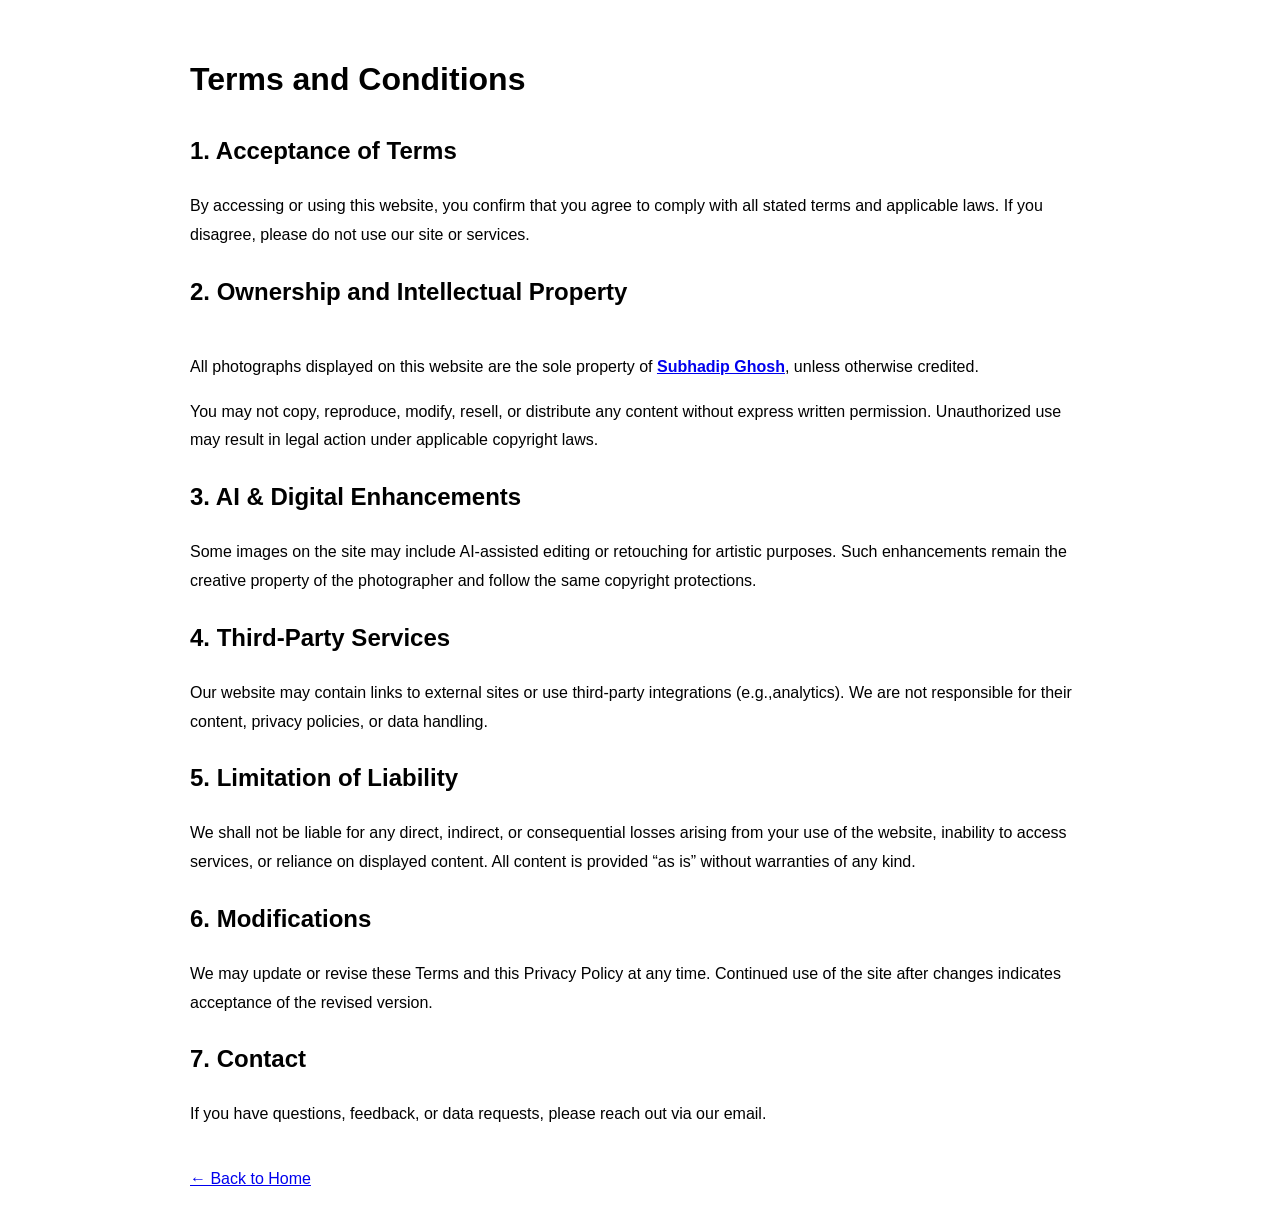
<file: terms.html>
<!DOCTYPE html>
<html lang="en">
<head>
<meta charset="UTF-8">
<meta name="viewport" content="width=device-width, initial-scale=1.0">
<title>Terms & Conditions</title>

<style>

body{
    font-family:Arial,sans-serif;
    max-width:900px;
    margin:auto;
    padding:30px;
    line-height:1.8;
}

h1{
    margin-bottom:20px;
}

a{
    display:inline-block;
    margin-top:20px;
}

</style>

</head>
<body>

    <div className="container mx-auto px-4 py-8 sm:py-16">
      <div className="max-w-3xl mx-auto">
        <h1 className="text-4xl md:text-5xl font-headline font-bold mb-8">Terms and Conditions</h1>

        <div className="prose dark:prose-invert max-w-none space-y-6">
          <div>
            <h2 className="text-2xl font-semibold font-headline">1. Acceptance of Terms</h2>
            <p>
              By accessing or using this website, you confirm that you agree to comply with all stated terms and applicable laws. If you disagree, please do not use our site or services.
            </p>
          </div>

          <div>
            <h2 className="text-2xl font-semibold font-headline">2. Ownership and Intellectual Property</h2>
            <p>
              All photographs displayed on this website are the sole property of <a href="https://www.instagram.com/subhadotcom/"
            class="btn"
            id="contact"
        >
          <b>Subhadip Ghosh</b> </a>, unless otherwise credited.
            </p>
            <p>
              You may not copy, reproduce, modify, resell, or distribute any content without express written permission. Unauthorized use may result in legal action under applicable copyright laws.
            </p>
          </div>

          <div>
            <h2 className="text-2xl font-semibold font-headline">3. AI & Digital Enhancements</h2>
            <p>
              Some images on the site may include AI-assisted editing or retouching for artistic purposes. Such enhancements remain the creative property of the photographer and follow the same copyright protections.
            </p>
          </div>

          <div>
            <h2 className="text-2xl font-semibold font-headline">4. Third-Party Services</h2>
            <p>
              Our website may contain links to external sites or use third-party integrations (e.g.,analytics). We are not responsible for their content, privacy policies, or data handling.
            </p>
          </div>

          <div>
            <h2 className="text-2xl font-semibold font-headline">5. Limitation of Liability</h2>
            <p>
              We shall not be liable for any direct, indirect, or consequential losses arising from your use of the website, inability to access services, or reliance on displayed content. All content is provided “as is” without warranties of any kind.
            </p>
          </div>

          <div>
            <h2 className="text-2xl font-semibold font-headline">6. Modifications</h2>
            <p>
              We may update or revise these Terms and this Privacy Policy at any time. Continued use of the site after changes indicates acceptance of the revised version.
            </p>
          </div>

          <div>
            <h2 className="text-2xl font-semibold font-headline">7. Contact</h2>
            <p>
              If you have questions, feedback, or data requests, please reach out via our email.
            </p>
          </div>
        </div>
      </div>
    </div>

<a href="index.html">← Back to Home</a>

</body>
</html>
</file>
